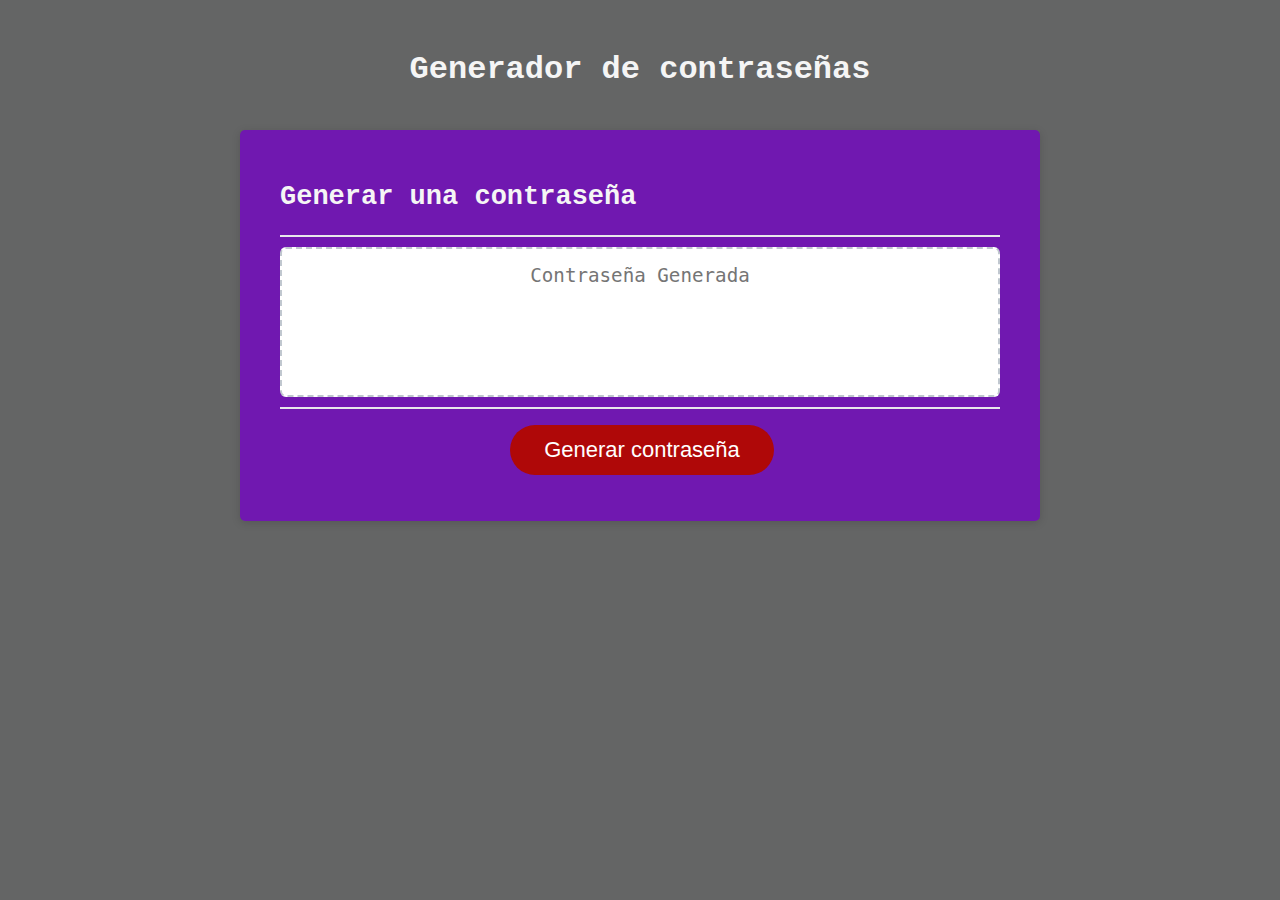
<file: index.html>
<!DOCTYPE html>
<html lang="en">
  <head>
    <meta charset="UTF-8"/>
    <meta name="viewport" content="width=device-width, initial-scale=1.0"/>
    <meta http-equiv="X-UA-Compatible" content="ie=edge"/>
    <title>Generador de contraseñas</title>
    <link rel="stylesheet" href="./assets/stlyes/style.css"/>
  </head>
  <body>
    <div class="wrapper">
      <header>
        <h1>Generador de contraseñas</h1>
      </header>
      <div class="card">
        <div class="card-header">
          <h2>Generar una contraseña</h2>
        </div>
        <div class="card-body">
          <textarea readonly id="password" placeholder="Contraseña Generada" aria-label="Generated Password"></textarea>
        </div>
        <div class="card-footer">
          <button id="generate" class="btn">Generar contraseña</button>
        </div>
      </div>
    </div>
    <script src="./assets/js/script.js"></script>
  </body>
</html>
</file>
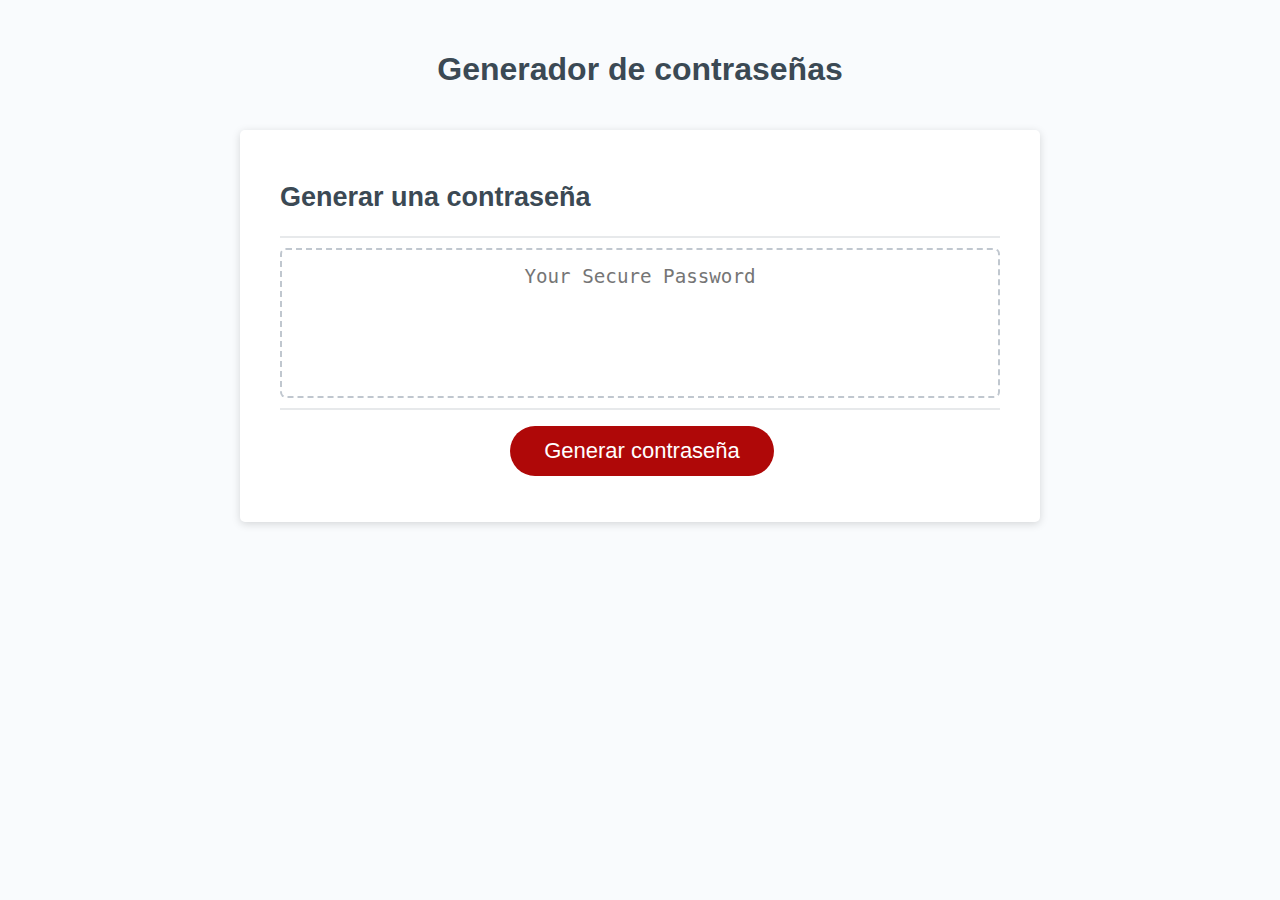
<file: main/index.html>
<!DOCTYPE html>
<html lang="en">
  <head>
    <meta charset="UTF-8"/>
    <meta name="viewport" content="width=device-width, initial-scale=1.0"/>
    <meta http-equiv="X-UA-Compatible" content="ie=edge"/>
    <title>Generador de contraseñas</title>
    <link rel="stylesheet" href="./assets/stlyes/style.css"/>
  </head>
  <body>
    <div class="wrapper">
      <header>
        <h1>Generador de contraseñas</h1>
      </header>
      <div class="card">
        <div class="card-header">
          <h2>Generar una contraseña</h2>
        </div>
        <div class="card-body">
          <textarea readonly id="password" placeholder="Your Secure Password" aria-label="Generated Password"></textarea>
        </div>
        <div class="card-footer">
          <button id="generate" class="btn">Generar contraseña</button>
        </div>
      </div>
    </div>
    <script src="./assets/js/script.js"></script>
  </body>
</html>
</file>
<file: assets/stlyes/style.css>
*,
*::before,
*::after {
  box-sizing: border-box;
}
:root {
  --main-bg-color: rgba(67, 68, 68, 0.822);
  --header-bg-color: rgba(86, 17, 136, 0.822);
  --header-txt-color: whitesmoke;
  --banner-bg-color: rgba(115, 7, 192, 0.822);
  --card-bg-color: rgba(66, 28, 94, 0.822);
  --card-txt-color:whitesmoke;
  --card-border-color: rgb(1, 54, 1);
  --card-glow-color: rgb(0, 255, 0); 
}

html,
body,
.wrapper {
  height: 100%;
  margin: 0;
  padding: 0;
}

body {
  font-family: 'Courier New', 'Courier Regular';
  background-color: var(--main-bg-color);
}

.wrapper {
  padding-top: 30px;
  padding-left: 20px;
  padding-right: 20px;
}

header {
  text-align: center;
  padding: 20px;
  padding-top: 0px;
  color: hsl(206, 17%, 28%);
}

.card {
  background-color: var(--banner-bg-color);
  border-radius: 5px;
  border-width: 1px;
  box-shadow: rgba(0, 0, 0, 0.15) 0px 2px 8px 0px;
  color: hsl(206, 17%, 28%);
  font-size: 18px;
  margin: 0 auto;
  max-width: 800px;
  padding: 30px 40px;
}

.card-header::after {
  content: " ";
  display: block;
  width: 100%;
  background: #e7e9eb;
  height: 2px;
}

.card-body {
  min-height: 100px;
}

.card-footer {
  text-align: center;
}

.card-footer::before {
  content: " ";
  display: block;
  width: 100%;
  background: #e7e9eb;
  height: 2px;
}

.card-footer::after {
  content: " ";
  display: block;
  clear: both;
}

.btn {
  border: none;
  background-color: hsl(360, 91%, 36%);
  border-radius: 25px;
  box-shadow: rgba(0, 0, 0, 0.1) 0px 1px 6px 0px rgba(0, 0, 0, 0.2) 0px 1px 1px
    0px;
  color: hsl(0, 0%, 100%);
  display: inline-block;
  font-size: 22px;
  line-height: 22px;
  margin: 16px 16px 16px 20px;
  padding: 14px 34px;
  text-align: center;
  cursor: pointer;
}

button[disabled] {
  cursor: default;
  background: #c0c7cf;
}

.float-right {
  float: right;
}

#password {
  -webkit-appearance: none;
  -moz-appearance: none;
  appearance: none;
  border: none;
  display: block;
  width: 100%;
  padding-top: 15px;
  padding-left: 15px;
  padding-right: 15px;
  padding-bottom: 85px;
  font-size: 1.2rem;
  text-align: center;
  margin-top: 10px;
  margin-bottom: 10px;
  border: 2px dashed #c0c7cf;
  border-radius: 6px;
  resize: none;
  overflow: hidden;
}

h1, h2 {

  color: var(--card-txt-color);

}


@media (max-width: 690px) {
  .btn {
    font-size: 1rem;
    margin: 16px 0px 0px 0px;
    padding: 10px 15px;
  }

  #password {
    font-size: 1rem;
  }
}

@media (max-width: 500px) {
  .btn {
    font-size: 0.8rem;
  }
}
</file>
<file: main/assets/stlyes/style.css>
*,
*::before,
*::after {
  box-sizing: border-box;
}

html,
body,
.wrapper {
  height: 100%;
  margin: 0;
  padding: 0;
}

body {
  font-family: sans-serif;
  background-color: #f9fbfd;
}

.wrapper {
  padding-top: 30px;
  padding-left: 20px;
  padding-right: 20px;
}

header {
  text-align: center;
  padding: 20px;
  padding-top: 0px;
  color: hsl(206, 17%, 28%);
}

.card {
  background-color: hsl(0, 0%, 100%);
  border-radius: 5px;
  border-width: 1px;
  box-shadow: rgba(0, 0, 0, 0.15) 0px 2px 8px 0px;
  color: hsl(206, 17%, 28%);
  font-size: 18px;
  margin: 0 auto;
  max-width: 800px;
  padding: 30px 40px;
}

.card-header::after {
  content: " ";
  display: block;
  width: 100%;
  background: #e7e9eb;
  height: 2px;
}

.card-body {
  min-height: 100px;
}

.card-footer {
  text-align: center;
}

.card-footer::before {
  content: " ";
  display: block;
  width: 100%;
  background: #e7e9eb;
  height: 2px;
}

.card-footer::after {
  content: " ";
  display: block;
  clear: both;
}

.btn {
  border: none;
  background-color: hsl(360, 91%, 36%);
  border-radius: 25px;
  box-shadow: rgba(0, 0, 0, 0.1) 0px 1px 6px 0px rgba(0, 0, 0, 0.2) 0px 1px 1px
    0px;
  color: hsl(0, 0%, 100%);
  display: inline-block;
  font-size: 22px;
  line-height: 22px;
  margin: 16px 16px 16px 20px;
  padding: 14px 34px;
  text-align: center;
  cursor: pointer;
}

button[disabled] {
  cursor: default;
  background: #c0c7cf;
}

.float-right {
  float: right;
}

#password {
  -webkit-appearance: none;
  -moz-appearance: none;
  appearance: none;
  border: none;
  display: block;
  width: 100%;
  padding-top: 15px;
  padding-left: 15px;
  padding-right: 15px;
  padding-bottom: 85px;
  font-size: 1.2rem;
  text-align: center;
  margin-top: 10px;
  margin-bottom: 10px;
  border: 2px dashed #c0c7cf;
  border-radius: 6px;
  resize: none;
  overflow: hidden;
}

@media (max-width: 690px) {
  .btn {
    font-size: 1rem;
    margin: 16px 0px 0px 0px;
    padding: 10px 15px;
  }

  #password {
    font-size: 1rem;
  }
}

@media (max-width: 500px) {
  .btn {
    font-size: 0.8rem;
  }
}
</file>
